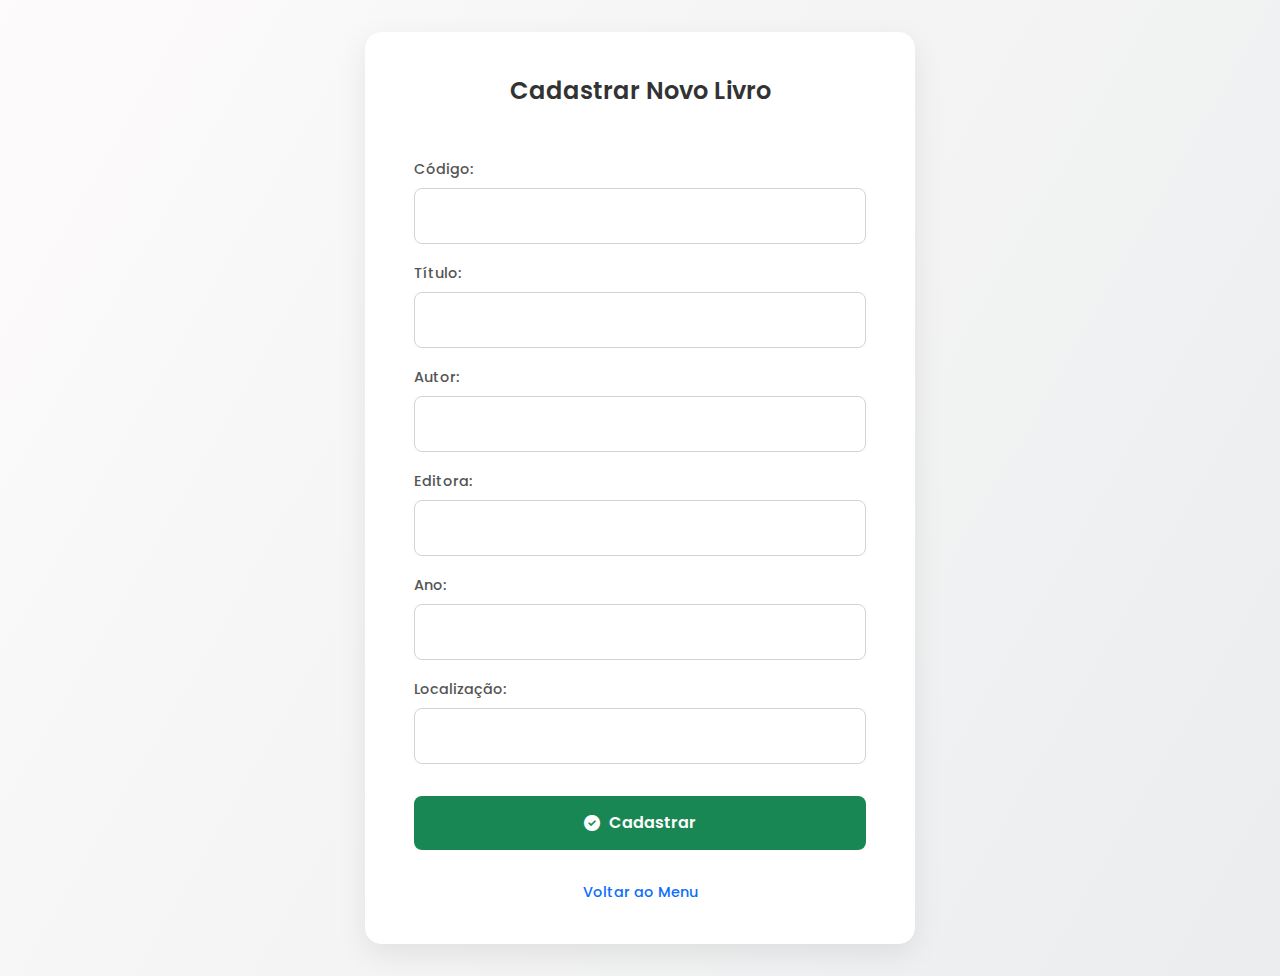
<file: web/pagcadastro.html>
<!DOCTYPE html>
<html>
  <head>
    <meta charset="UTF-8">
    
    <title>Menu Livros</title> 
    
    <link rel="stylesheet" href="estilos.css">
    
    <link rel="preconnect" href="https://fonts.googleapis.com">
    <link rel="preconnect" href="https://fonts.gstatic.com" crossorigin>
    <link href="https://fonts.googleapis.com/css2?family=Poppins:wght@400;500;600;700&display=swap" rel="stylesheet">
    <link rel="stylesheet" href="https://cdnjs.cloudflare.com/ajax/libs/font-awesome/6.0.0-beta3/css/all.min.css">
</head>
  <body>
    <div class="container">
      <h2>Cadastrar Novo Livro</h2>
      <form action="pagcadastrar.jsp" method="POST">
        
        <label for="codigoLivro">Código:</label>
        <input type="text" id="codigoLivro" name="codigoLivro" required>
        
        <label for="titulo">Título:</label>
        <input type="text" id="titulo" name="titulo" required>
        
        <label for="autor">Autor:</label>
        <input type="text" id="autor" name="autor" required>
        
        <label for="editora">Editora:</label>
        <input type="text" id="editora" name="editora" required>
        
        <label for="ano">Ano:</label>
        <input type="text" id="ano" name="ano" required>
        
        <label for="localizacao">Localização:</label>
        <input type="text" id="localizacao" name="localizacao" required>
        
        <button type="submit" class="btn btn-cadastrar">
          <i class="fas fa-check-circle"></i>
          Cadastrar
        </button>
        
      </form>
      <a href="index.html" class="back-link">Voltar ao Menu</a>
    </div>
</body>
</html>
</file>
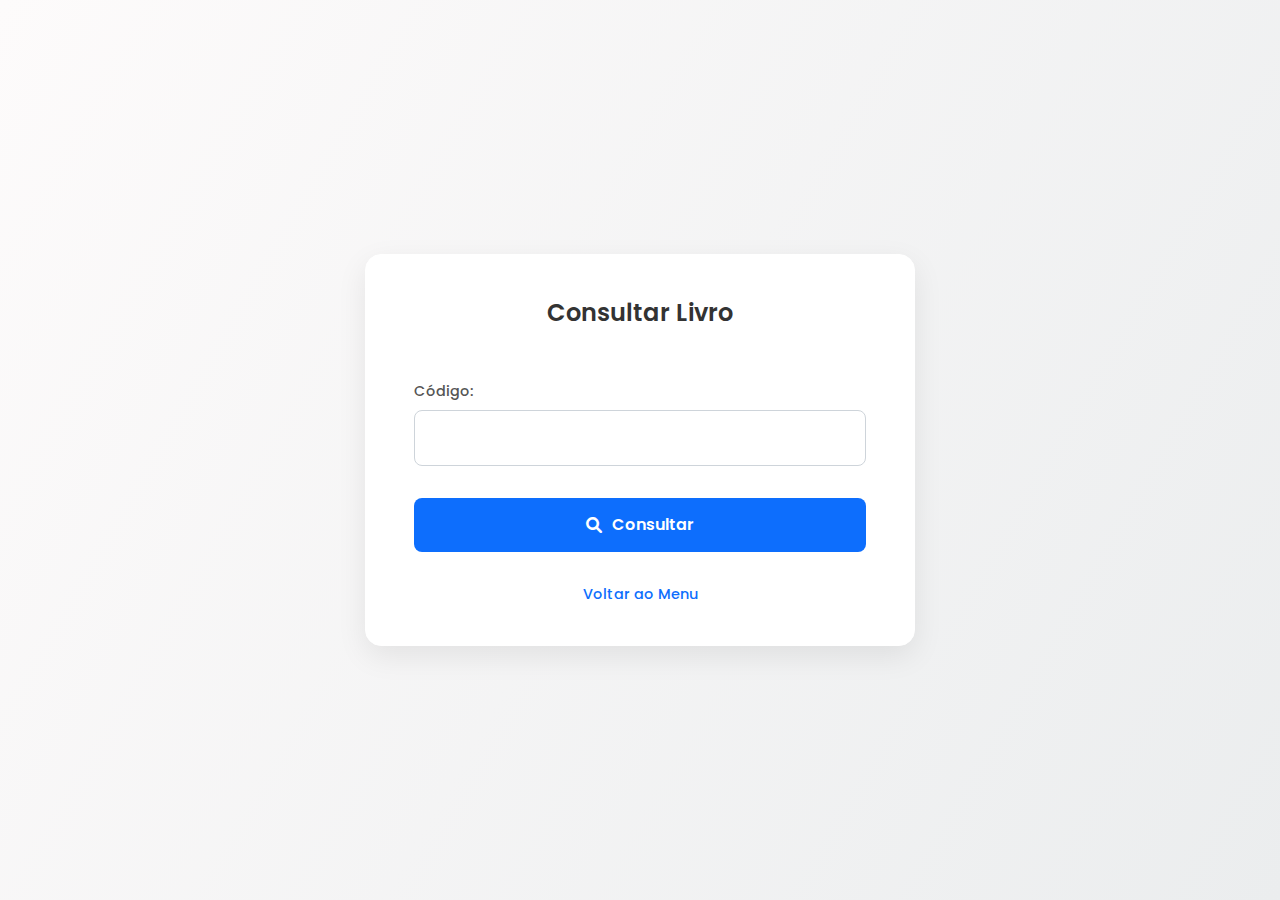
<file: web/pagconsultar.html>
<!DOCTYPE html>
<html>
  <head>
    <meta charset="UTF-8">
    
    <title>Menu Livros</title> 
    
    <link rel="stylesheet" href="estilos.css">
    
    <link rel="preconnect" href="https://fonts.googleapis.com">
    <link rel="preconnect" href="https://fonts.gstatic.com" crossorigin>
    <link href="https://fonts.googleapis.com/css2?family=Poppins:wght@400;500;600;700&display=swap" rel="stylesheet">
    <link rel="stylesheet" href="https://cdnjs.cloudflare.com/ajax/libs/font-awesome/6.0.0-beta3/css/all.min.css">
</head>
  <body>
    <div class="container">
      <h2>Consultar Livro</h2>
      <form action="pagconsultar.jsp" method="POST">
        <label for="codigoLivro">Código:</label>
        <input type="text" id="codigoLivro" name="codigoLivro" required>
        
        <button type="submit" class="btn btn-consultar">
          <i class="fas fa-search"></i>
          Consultar
        </button>
      </form>
      <a href="index.html" class="back-link">Voltar ao Menu</a>
    </div>
</body>
</html>
</file>
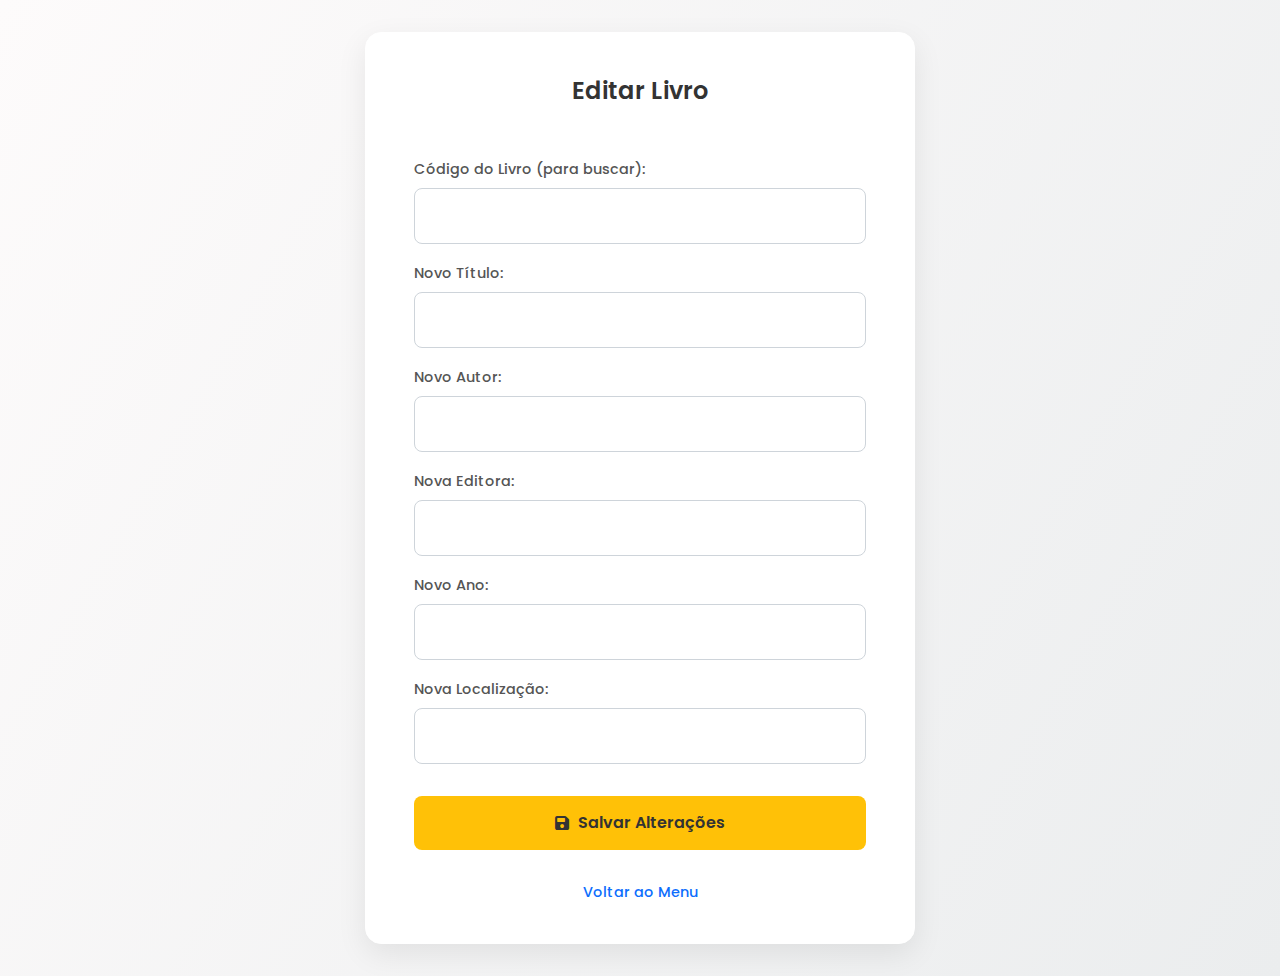
<file: web/pageditar.html>
<!DOCTYPE html>
<html>
  <head>
    <meta charset="UTF-8">
    
    <title>Menu Livros</title> 
    
    <link rel="stylesheet" href="estilos.css">
    
    <link rel="preconnect" href="https://fonts.googleapis.com">
    <link rel="preconnect" href="https://fonts.gstatic.com" crossorigin>
    <link href="https://fonts.googleapis.com/css2?family=Poppins:wght@400;500;600;700&display=swap" rel="stylesheet">
    <link rel="stylesheet" href="https://cdnjs.cloudflare.com/ajax/libs/font-awesome/6.0.0-beta3/css/all.min.css">
</head>
  <body>
    <div class="container">
      <h2>Editar Livro</h2>
      <form action="pageditar.jsp" method="POST">
        
        <label for="codigoLivro">Código do Livro (para buscar):</label>
        <input type="text" id="codigoLivro" name="codigoLivro" required>
        
        <label for="titulo">Novo Título:</label>
        <input type="text" id="titulo" name="titulo">
        
        <label for="autor">Novo Autor:</label>
        <input type="text" id="autor" name="autor">
        
        <label for="editora">Nova Editora:</label>
        <input type="text" id="editora" name="editora">
        
        <label for="ano">Novo Ano:</label>
        <input type="text" id="ano" name="ano">
        
        <label for="localizacao">Nova Localização:</label>
        <input type="text" id="localizacao" name="localizacao">
        
        <button type="submit" class="btn btn-editar">
          <i class="fas fa-save"></i>
          Salvar Alterações
        </button>
      </form>
      <a href="index.html" class="back-link">Voltar ao Menu</a>
    </div>
</body>
</html>
</file>
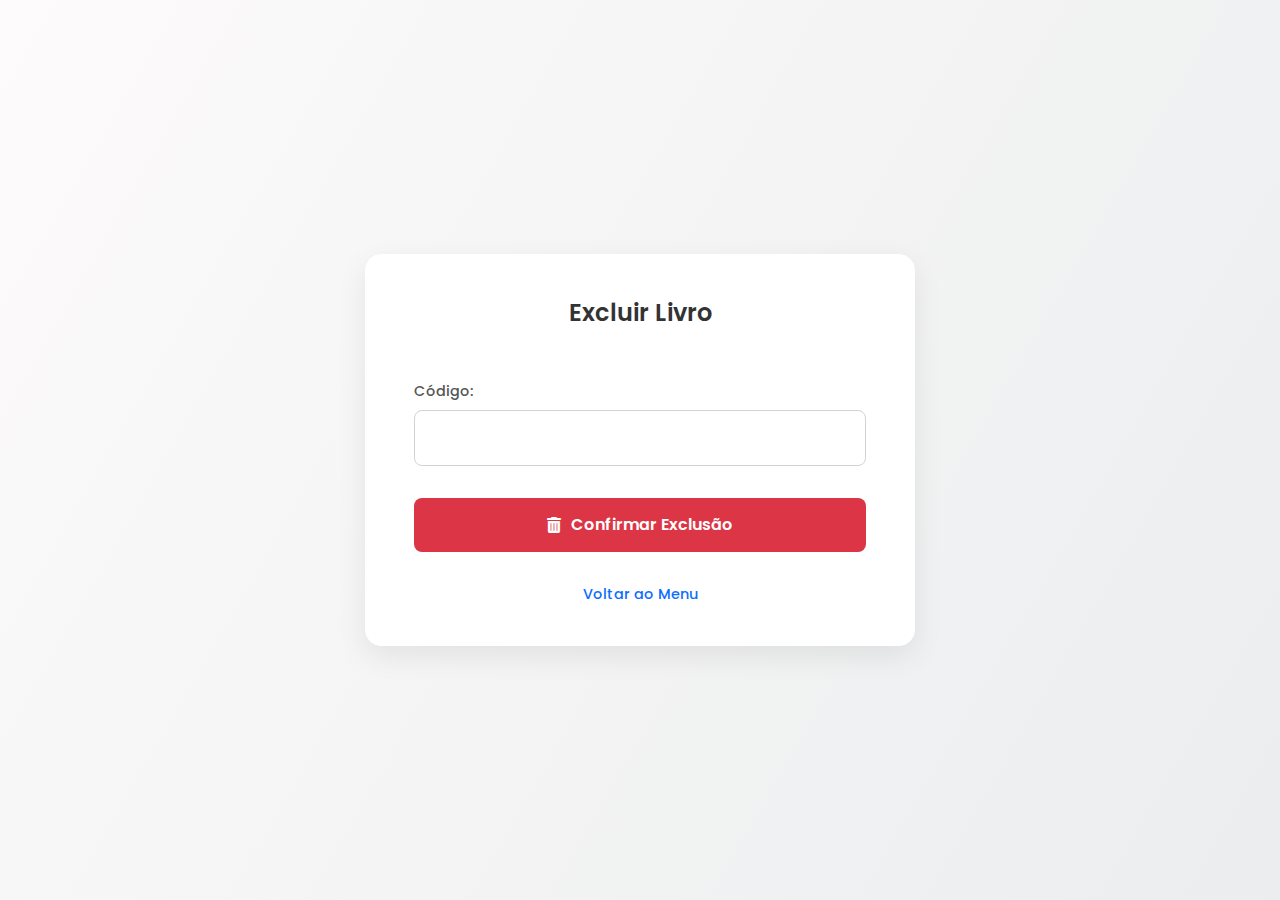
<file: web/pagexcluir.html>
<!DOCTYPE html>
<html>
  <head>
    <meta charset="UTF-8">
    
    <title>Menu Livros</title> 
    
    <link rel="stylesheet" href="estilos.css">
    
    <link rel="preconnect" href="https://fonts.googleapis.com">
    <link rel="preconnect" href="https://fonts.gstatic.com" crossorigin>
    <link href="https://fonts.googleapis.com/css2?family=Poppins:wght@400;500;600;700&display=swap" rel="stylesheet">
    <link rel="stylesheet" href="https://cdnjs.cloudflare.com/ajax/libs/font-awesome/6.0.0-beta3/css/all.min.css">
</head>
  <body>
    <div class="container">
      <h2>Excluir Livro</h2>
      <form action="pagexcluir.jsp" method="POST">
        <label for="codigoLivro">Código:</label>
        <input type="text" id="codigoLivro" name="codigoLivro" required>
        
        <button type="submit" class="btn btn-deletar">
          <i class="fas fa-trash-alt"></i>
          Confirmar Exclusão
        </button>
      </form>
      <a href="index.html" class="back-link">Voltar ao Menu</a>
    </div>
</body>
</html>
</file>
<file: web/estilos.css>
/*
Click nbfs://nbhost/SystemFileSystem/Templates/Licenses/license-default.txt to change this license
Click nbfs://nbhost/SystemFileSystem/Templates/JSP_Servlet/CascadeStyleSheet.css to edit this template
*/
/* 
    Created on : 9 de nov. de 2025, 14:24:54
    Author     : arthu
*/

/* === ESTILOS GLOBAIS === */
/* Importa a fonte 'Poppins' do Google Fonts */
@import url('https://fonts.googleapis.com/css2?family=Poppins:wght@400;500;600;700&display=swap');

/* Define variáveis de cor para fácil manutenção */
:root {
    --primary-color: #0d6efd; /* Azul principal */
    --success-color: #198754; /* Verde (cadastrar) */
    --warning-color: #ffc107; /* Amarelo (editar) */
    --danger-color: #dc3545;  /* Vermelho (excluir) */
    --light-color: #ffffff;   /* Branco */
    --text-color: #333;
    --text-color-light: #555;
    --border-color: #ced4da;
    --bg-color: #f8f9fa; /* Fundo cinza bem claro */
    --shadow: 0 10px 30px rgba(0, 0, 0, 0.08);
}

/* === ESTILOS GLOBAIS === */
* {
    box-sizing: border-box; /* Layout mais fácil */
}

body {
    font-family: 'Poppins', -apple-system, BlinkMacSystemFont, "Segoe UI", Roboto, sans-serif;
    background: linear-gradient(120deg, #fdfbfb 0%, #ebedee 100%);
    color: var(--text-color);
    margin: 0;
    padding: 2rem;
    display: flex;
    justify-content: center;
    align-items: center;
    min-height: 100vh;
}

/* === O "CARTÃO" === */
.container {
    background-color: var(--light-color);
    padding: 2.5rem 3rem;
    border-radius: 16px;
    box-shadow: var(--shadow);
    width: 100%;
    max-width: 550px;
    border: 1px solid #fff;
}

/* === TÍTULOS E LINKS === */
h2 {
    text-align: center;
    color: var(--text-color);
    margin-top: 0;
    margin-bottom: 2rem;
    font-weight: 600;
}

.back-link {
    display: block;
    text-align: center;
    margin-top: 2rem;
    color: var(--primary-color);
    text-decoration: none;
    font-weight: 500;
    font-size: 0.9rem;
    transition: all 0.2s ease;
}
.back-link:hover {
    text-decoration: underline;
    opacity: 0.8;
}

/* === FORMULÁRIOS MODERNOS === */
form {
    display: flex;
    flex-direction: column;
}

form label {
    font-weight: 500;
    margin-top: 1.2rem;
    margin-bottom: 0.5rem;
    display: block;
    color: var(--text-color-light);
    font-size: 0.9rem;
}

form input[type="text"] {
    width: 100%;
    padding: 0.9rem;
    border: 1px solid var(--border-color);
    border-radius: 8px;
    font-size: 1rem;
    font-family: 'Poppins', sans-serif;
    transition: all 0.3s ease;
}
/* Efeito "Glow" ao focar */
form input[type="text"]:focus {
    outline: none;
    border-color: var(--primary-color);
    box-shadow: 0 0 0 4px rgba(13, 110, 253, 0.15);
}

/* === BOTÕES MODERNOS (COM ÍCONES) === */
.btn {
    color: var(--light-color);
    font-family: 'Poppins', sans-serif;
    font-weight: 600;
    font-size: 1rem;
    padding: 0.9rem;
    border: none;
    border-radius: 8px;
    cursor: pointer;
    margin-top: 2rem;
    transition: all 0.3s ease;
    display: flex;
    justify-content: center;
    align-items: center;
    gap: 0.6rem; /* Espaço entre o ícone e o texto */
}
.btn:hover {
    transform: translateY(-3px); /* Efeito de "levantar" */
    box-shadow: 0 4px 15px rgba(0, 0, 0, 0.1);
}

/* Cores específicas */
.btn-cadastrar { background-color: var(--success-color); }
.btn-cadastrar:hover { background-color: #157347; }

.btn-consultar { background-color: var(--primary-color); }
.btn-consultar:hover { background-color: #0b5ed7; }

.btn-editar { 
    background-color: var(--warning-color);
    color: var(--text-color); /* Texto escuro */
}
.btn-editar:hover { background-color: #ffb500; }

.btn-deletar { background-color: var(--danger-color); }
.btn-deletar:hover { background-color: #bb2d3b; }

/* === MENU PRINCIPAL MODERNO === */
.menu {
    list-style: none;
    padding: 0;
    margin: 0;
    display: grid;
    /* Cria um grid de 2 colunas para o menu */
    grid-template-columns: 1fr 1fr;
    gap: 1.2rem;
}
.menu a {
    display: flex;
    flex-direction: column; /* Ícone em cima, texto embaixo */
    align-items: center;
    justify-content: center;
    text-decoration: none;
    background-color: var(--light-color);
    color: var(--primary-color);
    padding: 1.5rem;
    border-radius: 12px;
    font-size: 1rem;
    font-weight: 600;
    transition: all 0.3s ease;
    border: 1px solid #eee;
    box-shadow: 0 4px 10px rgba(0, 0, 0, 0.04);
}
.menu a:hover {
    transform: translateY(-5px);
    box-shadow: var(--shadow);
    color: #0b5ed7;
    background-color: #fdfdfd;
}
/* Estilo do ícone do menu */
.menu i {
    font-size: 1.8rem;
    margin-bottom: 0.75rem;
}
</file>
